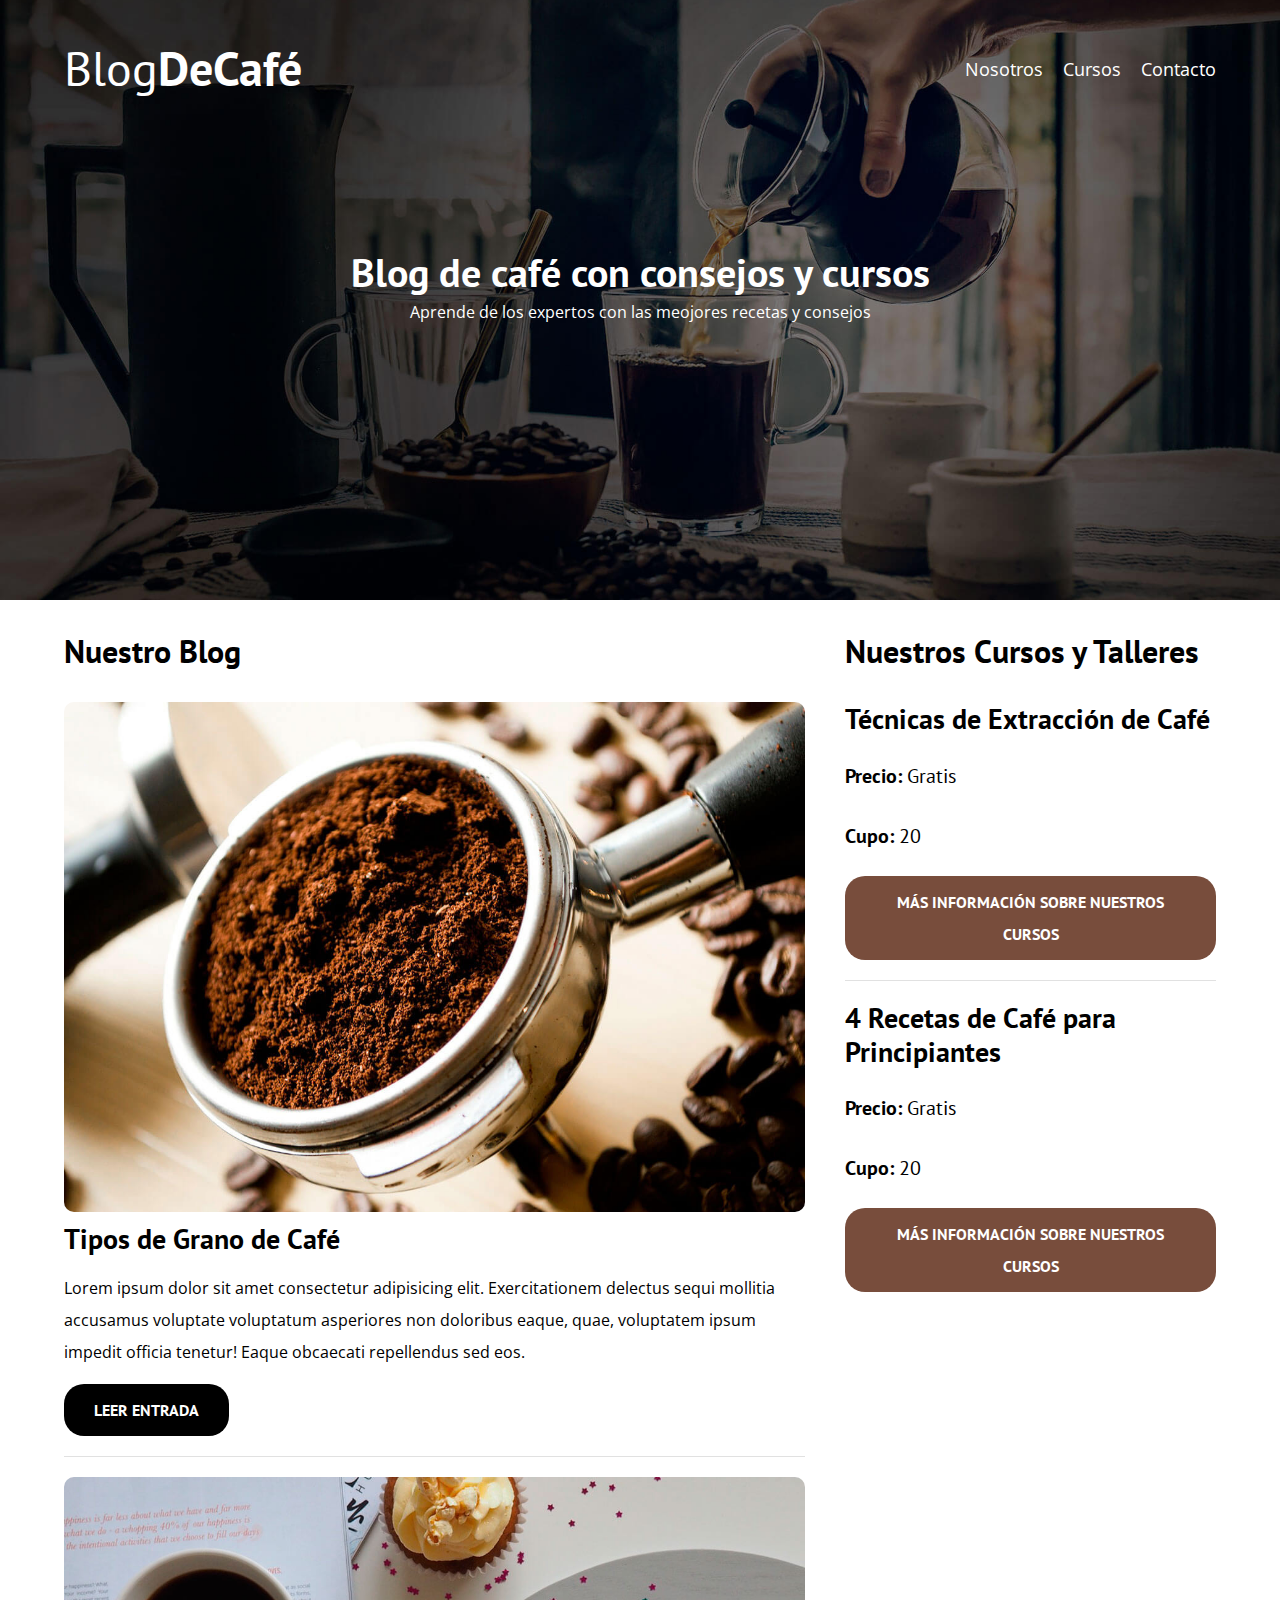
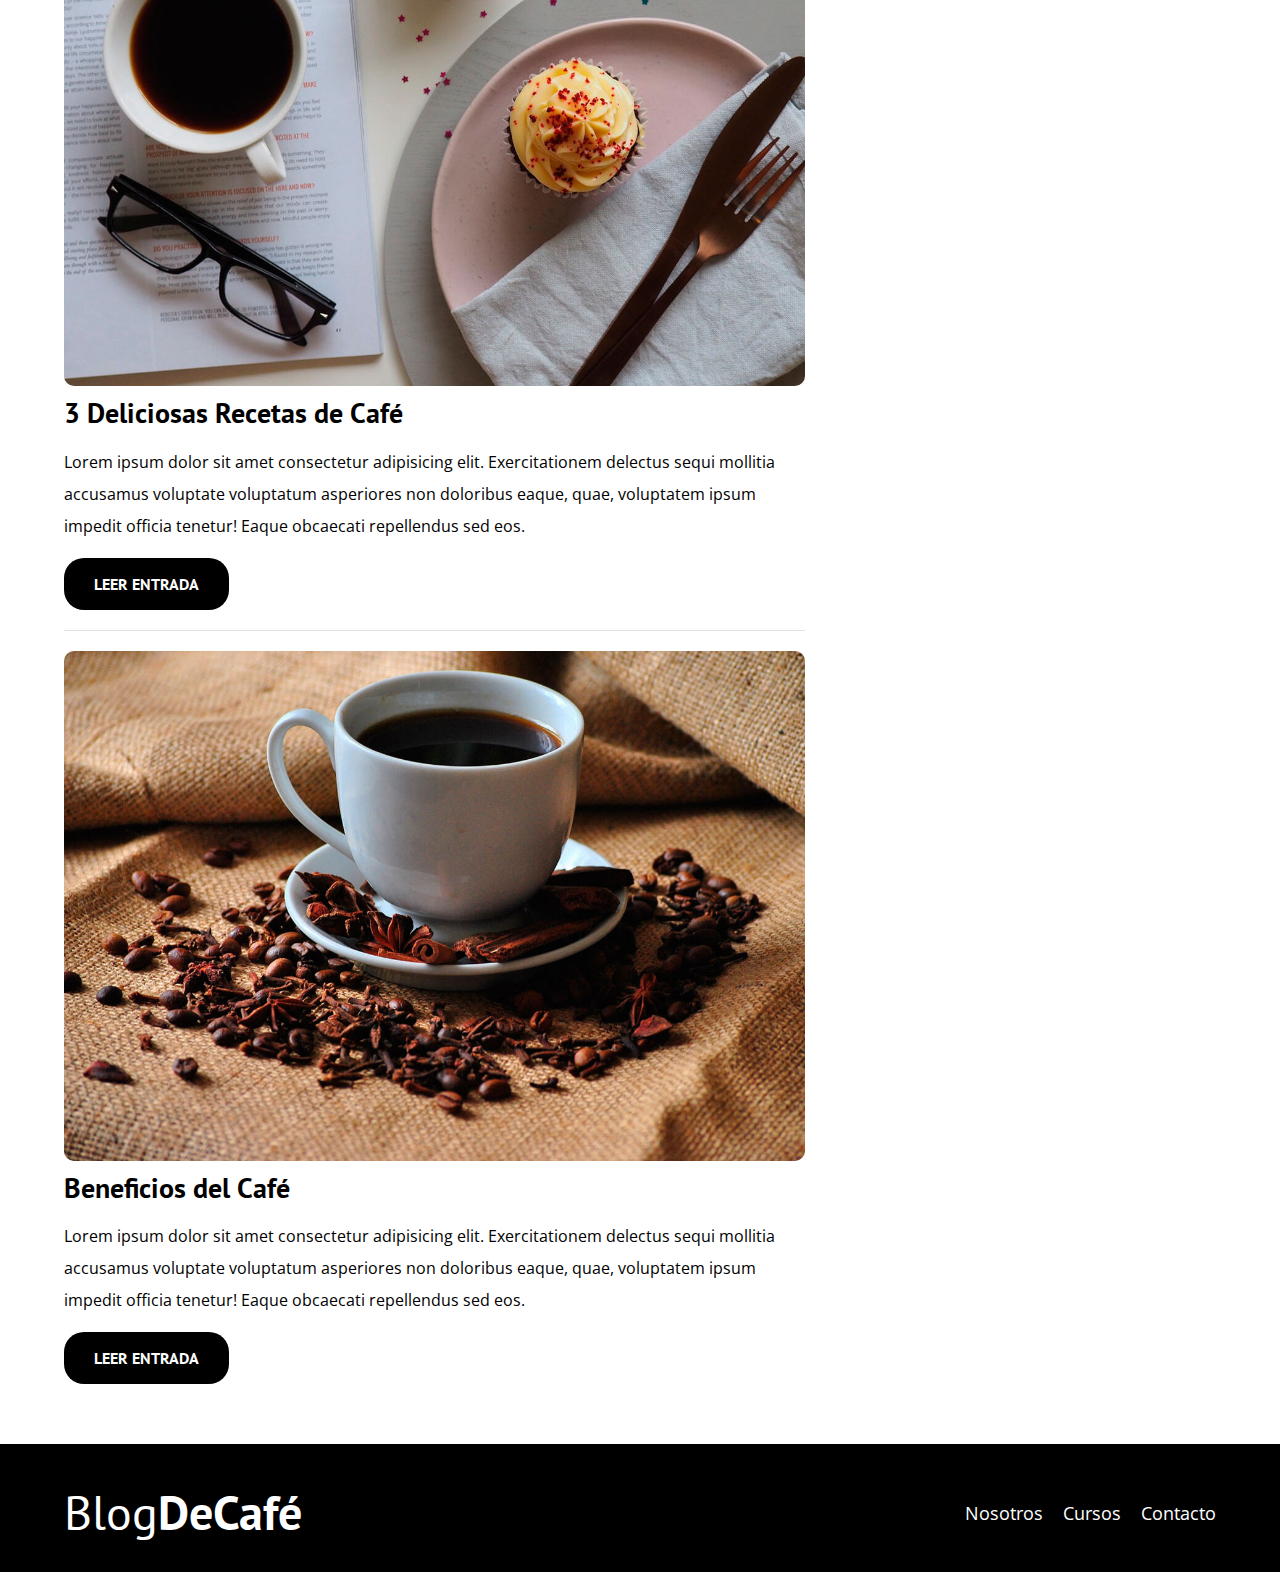
<file: index.html>
<!DOCTYPE html>
<html lang="en">

<head>
    <meta charset="UTF-8">
    <meta name="viewport" content="width=device-width, initial-scale=1.0">
    <title>Blog de Café</title>
    <meta name="description" content="Página web de blog de café">
    <link rel="preconnect" href="https://fonts.googleapis.com">
    <link rel="preconnect" href="https://fonts.gstatic.com" crossorigin>
    <link href="https://fonts.googleapis.com/css2?family=Open+Sans&family=PT+Sans:wght@400;700&display=swap" rel="stylesheet">

    <link rel="preload" href="css/normalize.css" as="style">
    <link rel="stylesheet" href="css/normalize.css">
    
    <link rel="preload" href="css/style.css" as="style">
    <link rel="stylesheet" href="css/style.css">
</head>

<body>
    <header class="header">

        <div class="contenedor">
            <div class="barra">
                <a class="logo" href="index.html">
                    <h1 class="logo__nombre no-margin centrar-texto">Blog<span class="logo__bold">DeCafé</span></h1>
                </a>

                <nav class="navegacion">
                    <a href="nosotros.html" class="navegacion__enlace">Nosotros</a>
                    <a href="cursos.html" class="navegacion__enlace">Cursos</a>
                    <a href="contacto.html" class="navegacion__enlace">Contacto</a>
                </nav>
            </div>
        </div>
        <div class="header__texto">
            <h2 class="no-margin">Blog de café con consejos y cursos</h2>
            <p class="no-margin">Aprende de los expertos con las meojores recetas y consejos</p>
        </div>
    </header>

    <div class="contenedor contenido-principal">
        <main class="blog">
            <h3>Nuestro Blog</h3>

            <article class="entrada">
                <div class="entrada__imagen">
                    <img loading="lazy" src="img/blog1.jpg" alt="imagen blog">
                </div>

                <div class="entrada__contenido">
                    <h4 class="no-margin">Tipos de Grano de Café</h4>
                    <p>Lorem ipsum dolor sit amet consectetur adipisicing elit. Exercitationem delectus sequi mollitia
                        accusamus voluptate voluptatum asperiores non doloribus eaque, quae, voluptatem ipsum impedit
                        officia tenetur! Eaque obcaecati repellendus sed eos.</p>
                    <a class="boton boton--primario" href="entrada.html">Leer Entrada</a>
                </div>
            </article>

            <article class="entrada">
                <div class="entrada__imagen">
                    <img loading="lazy" src="img/blog2.jpg" alt="imagen blog">
                </div>

                <div class="entrada__contenido">
                    <h4 class="no-margin">3 Deliciosas Recetas de Café</h4>
                    <p>Lorem ipsum dolor sit amet consectetur adipisicing elit. Exercitationem delectus sequi mollitia
                        accusamus voluptate voluptatum asperiores non doloribus eaque, quae, voluptatem ipsum impedit
                        officia tenetur! Eaque obcaecati repellendus sed eos.</p>
                    <a class="boton boton--primario" href="entrada.html">Leer Entrada</a>
                </div>
            </article>

            <article class="entrada">
                <div class="entrada__imagen">
                    <img loading="lazy" src="img/blog3.jpg" alt="imagen blog">
                </div>

                <div class="entrada__contenido">
                    <h4 class="no-margin">Beneficios del Café</h4>
                    <p>Lorem ipsum dolor sit amet consectetur adipisicing elit. Exercitationem delectus sequi mollitia
                        accusamus voluptate voluptatum asperiores non doloribus eaque, quae, voluptatem ipsum impedit
                        officia tenetur! Eaque obcaecati repellendus sed eos.</p>
                    <a class="boton boton--primario" href="entrada.html">Leer Entrada</a>
                </div>
            </article>
        </main>
        <aside class="sidebar">
            <h3>Nuestros Cursos y Talleres</h3>

            <ul class="cursos no-padding">
                <li class="widget-curso">
                    <h4 class="no-margin">Técnicas de Extracción de Café</h4>
                    <p class="widget-curso__label">Precio:
                        <span class="widget-curso__info">Gratis</span>
                    </p>

                    <p class="widget-curso__label">Cupo:
                        <span class="widget-curso__info">20</span>
                    </p>
                    <a class="boton boton--secundario" href="entrada.html">Más Información sobre nuestros cursos</a>
                </li>

                <li class="widget-curso">
                    <h4 class="no-margin">4 Recetas de Café para Principiantes</h4>
                    <p class="widget-curso__label">Precio:
                        <span class="widget-curso__info">Gratis</span>
                    </p>

                    <p class="widget-curso__label">Cupo:
                        <span class="widget-curso__info">20</span>
                    </p>
                    <a class="boton boton--secundario" href="entrada.html">Más Información sobre nuestros cursos</a>
                </li>
            </ul>
        </aside>
    </div>

    <footer class="footer">
        <div class="contenedor">
            <div class="barra">
                <a class="logo" href="index.html">
                    <h1 class="logo__nombre no-margin centrar-texto">Blog<span class="logo__bold">DeCafé</span></h1>
                </a>

                <nav class="navegacion">
                    <a href="nosotros.html" class="navegacion__enlace">Nosotros</a>
                    <a href="cursos.html" class="navegacion__enlace">Cursos</a>
                    <a href="contacto.html" class="navegacion__enlace">Contacto</a>
                </nav>
            </div>
        </div>
    </footer>
</body>

</html>
</file>
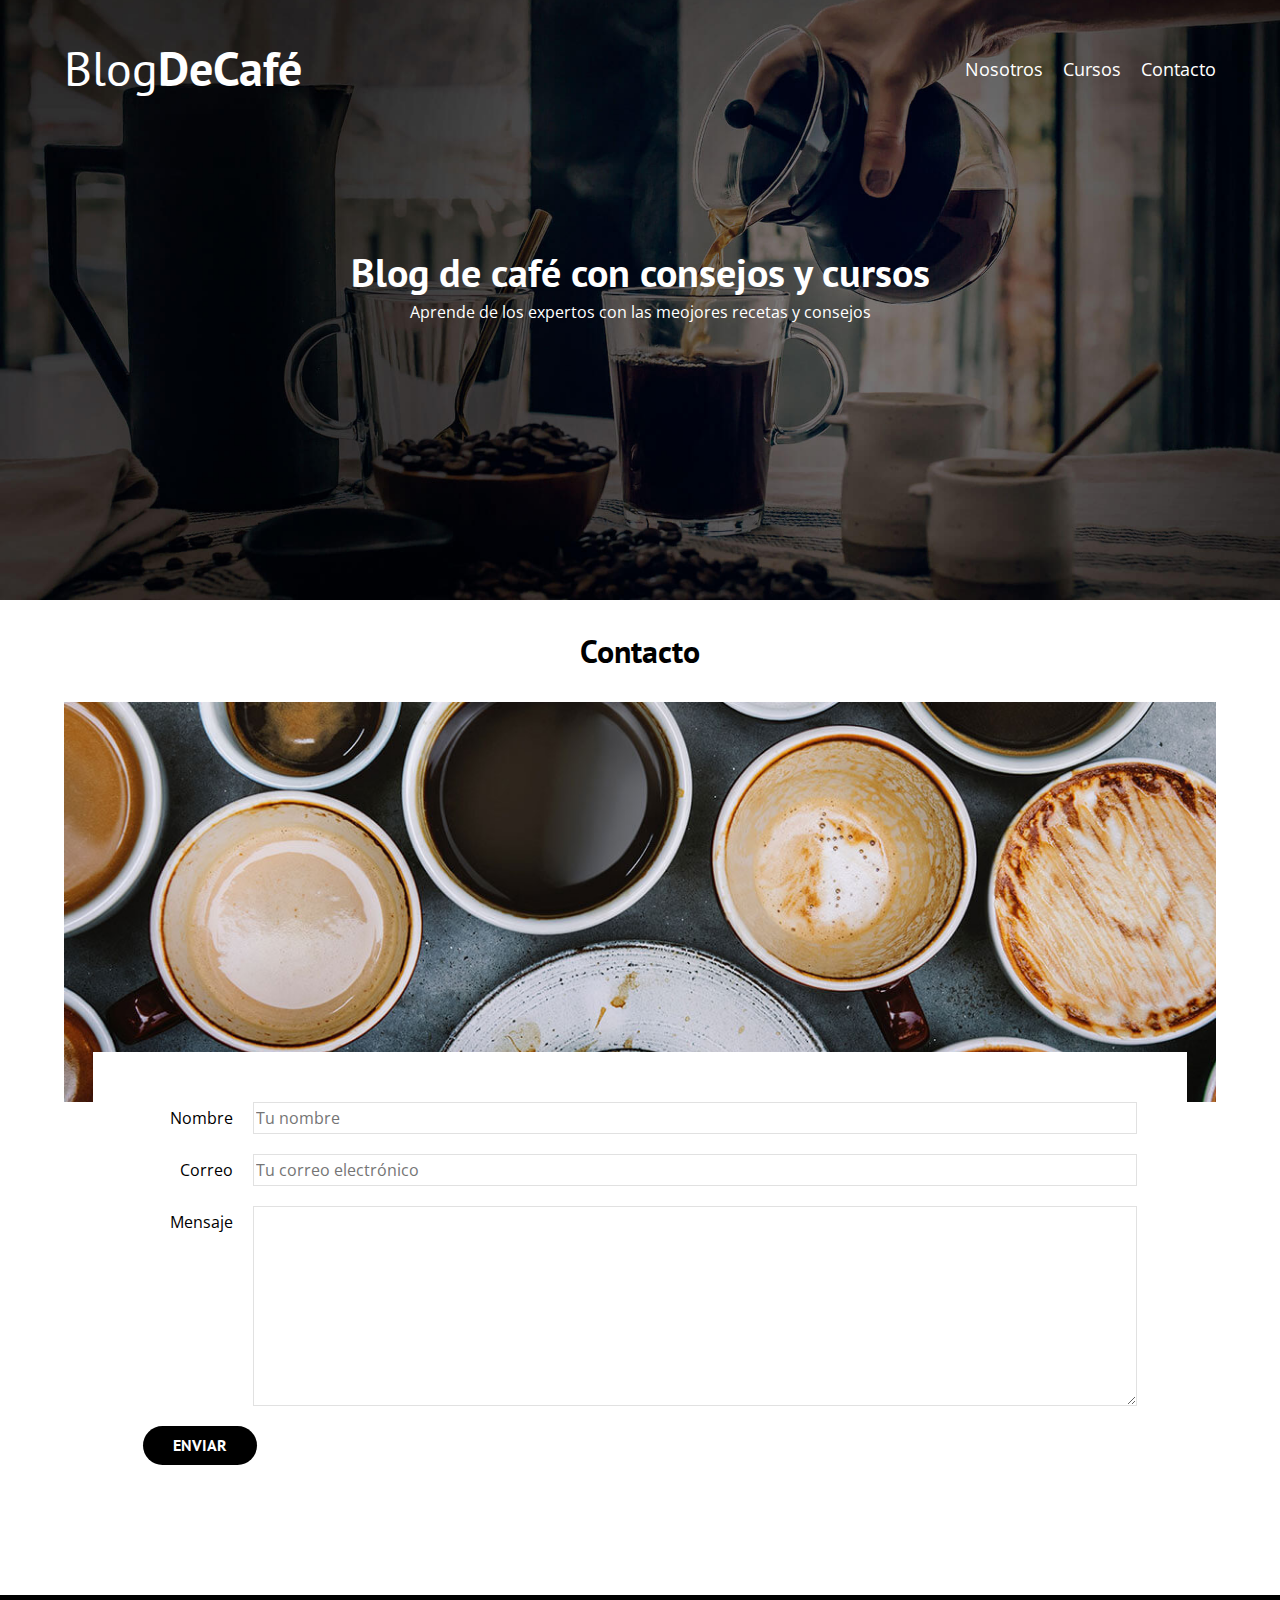
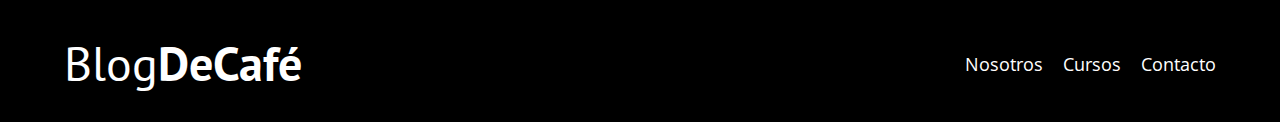
<file: contacto.html>
<!DOCTYPE html>
<html lang="en">

<head>
    <meta charset="UTF-8">
    <meta name="viewport" content="width=device-width, initial-scale=1.0">
    <title>Blog de Café</title>
    <link rel="stylesheet" href="css/normalize.css">
    <link rel="preconnect" href="https://fonts.googleapis.com">
    <link rel="preconnect" href="https://fonts.gstatic.com" crossorigin>
    <link href="https://fonts.googleapis.com/css2?family=Open+Sans&family=PT+Sans:wght@400;700&display=swap"
        rel="stylesheet">
    <link rel="stylesheet" href="css/style.css">
</head>

<body>
    <header class="header">

        <div class="contenedor">
            <div class="barra">
                <a class="logo" href="index.html">
                    <h1 class="logo__nombre no-margin centrar-texto">Blog<span class="logo__bold">DeCafé</span></h1>
                </a>

                <nav class="navegacion">
                    <a href="nosotros.html" class="navegacion__enlace">Nosotros</a>
                    <a href="cursos.html" class="navegacion__enlace">Cursos</a>
                    <a href="contacto.html" class="navegacion__enlace">Contacto</a>
                </nav>
            </div>
        </div>
        <div class="header__texto">
            <h2 class="no-margin">Blog de café con consejos y cursos</h2>
            <p class="no-margin">Aprende de los expertos con las meojores recetas y consejos</p>
        </div>
    </header>

    <main class="contenedor">
        <h3 class="centrar-texto">Contacto</h3>

        <div class="contacto-bg"></div>

        <form class="formulario" action="">
            <div class="campo">
                <label class="campo__label" for="nombre">Nombre</label>
                <input class="campo__field" type="text" placeholder="Tu nombre" id="nombre">
            </div>
            <div class="campo">
                <label class="campo__label" for="correo">Correo</label>
                <input class="campo__field" type="email" placeholder="Tu correo electrónico" id="correo">
            </div>
            <div class="campo">
                <label class="campo__label" for="mensaje">Mensaje</label>
                <textarea class="campo__field campo__field--textarea" id="mensaje"></textarea>
            </div>
            <div class="campo">
                <input type="submit" value="Enviar" class="boton boton--primario">
            </div>
        </form>

    </main>

    <footer class="footer">
        <div class="contenedor">
            <div class="barra">
                <a class="logo" href="index.html">
                    <h1 class="logo__nombre no-margin centrar-texto">Blog<span class="logo__bold">DeCafé</span></h1>
                </a>

                <nav class="navegacion">
                    <a href="nosotros.html" class="navegacion__enlace">Nosotros</a>
                    <a href="cursos.html" class="navegacion__enlace">Cursos</a>
                    <a href="contacto.html" class="navegacion__enlace">Contacto</a>
                </nav>
            </div>
        </div>
    </footer>
</body>

</html>
</file>
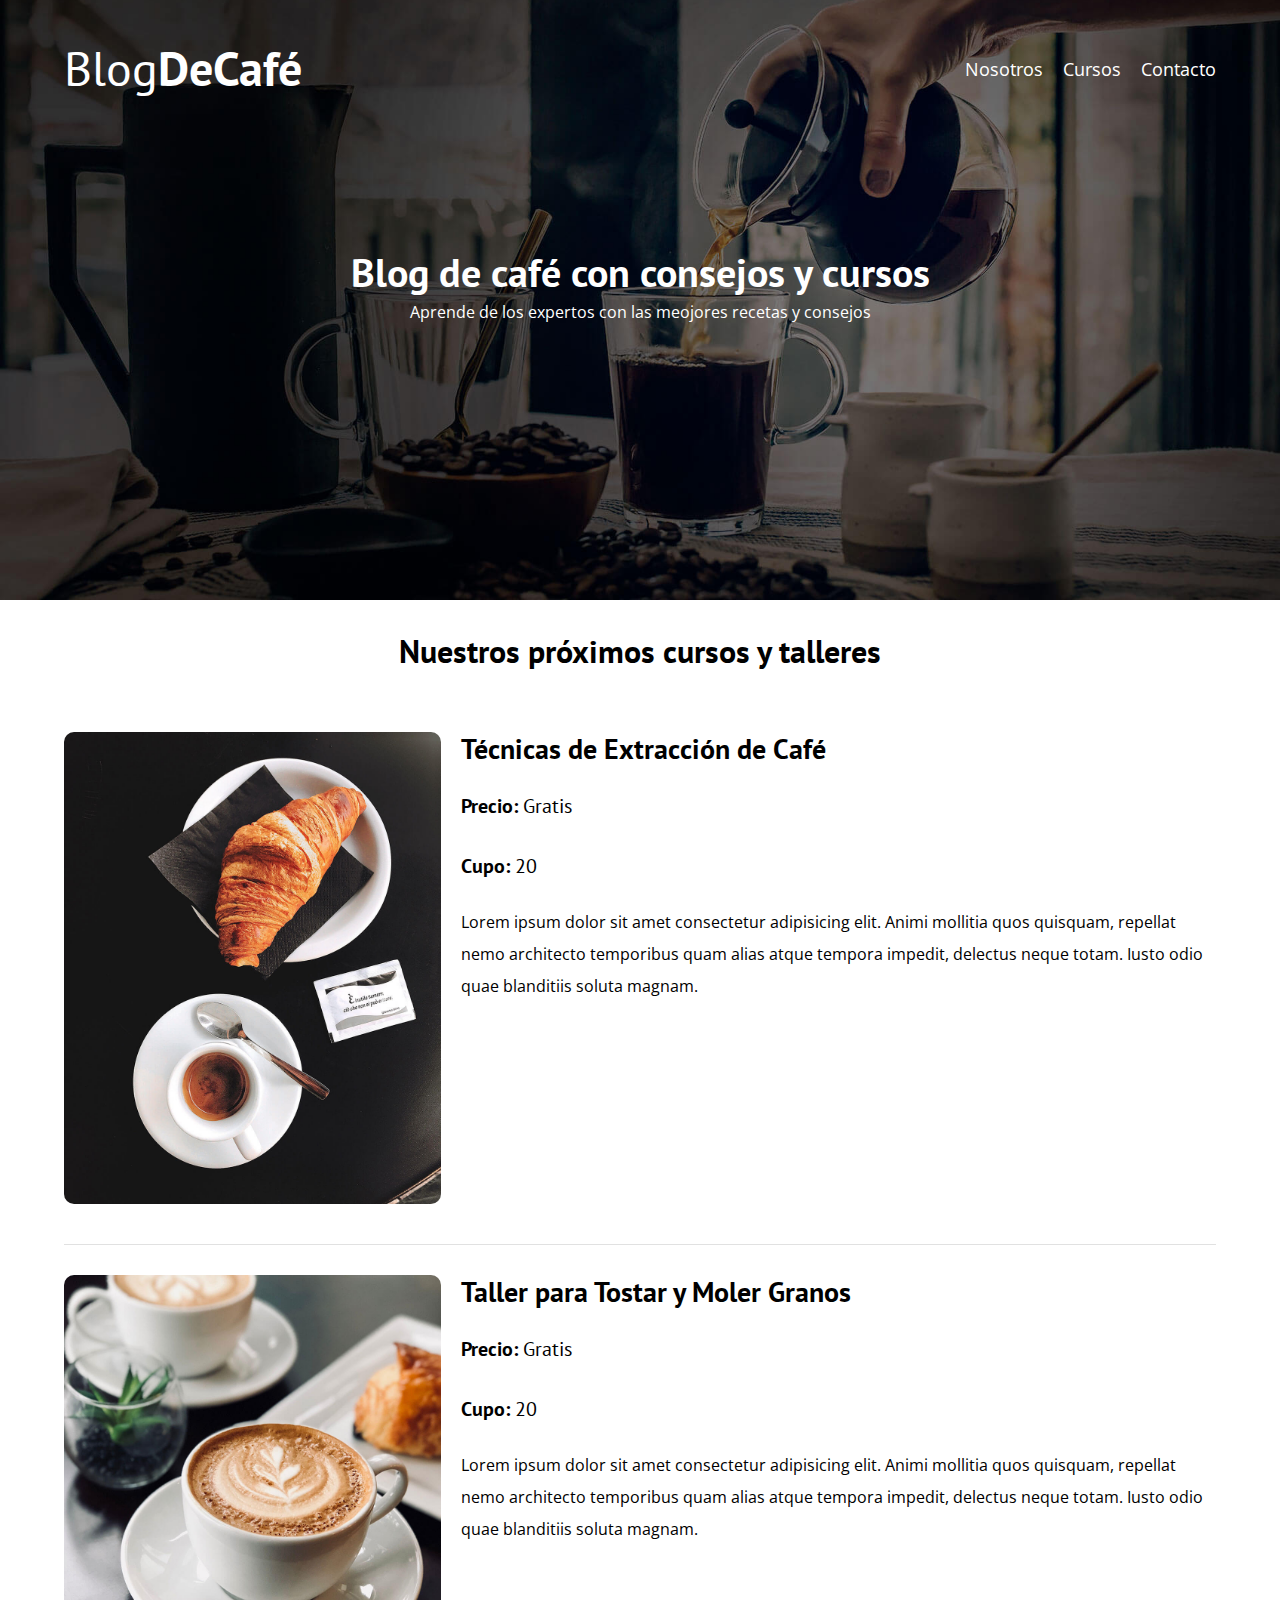
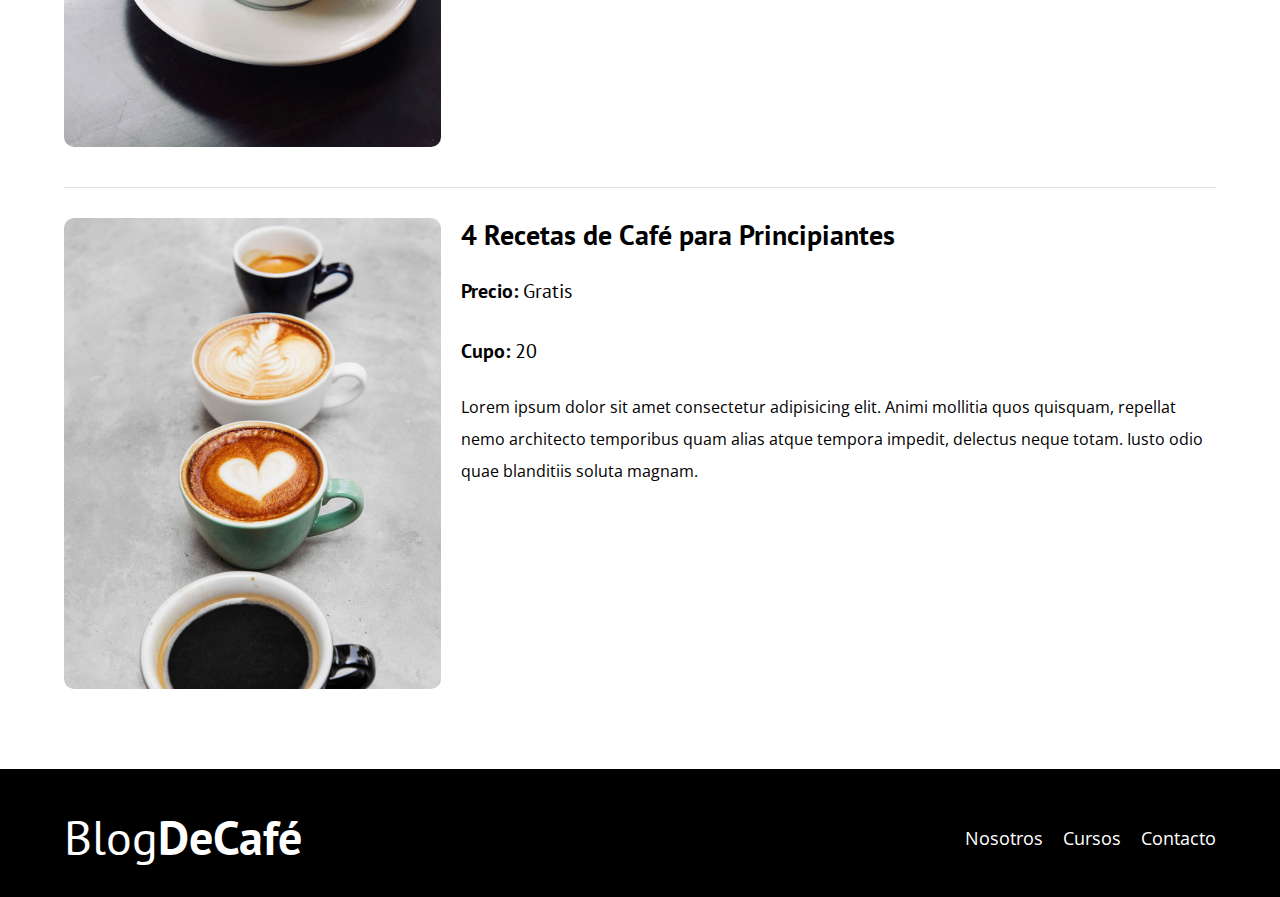
<file: cursos.html>
<!DOCTYPE html>
<html lang="en">

<head>
    <meta charset="UTF-8">
    <meta name="viewport" content="width=device-width, initial-scale=1.0">
    <title>Blog de Café</title>
    <link rel="stylesheet" href="css/normalize.css">
    <link rel="preconnect" href="https://fonts.googleapis.com">
    <link rel="preconnect" href="https://fonts.gstatic.com" crossorigin>
    <link href="https://fonts.googleapis.com/css2?family=Open+Sans&family=PT+Sans:wght@400;700&display=swap"
        rel="stylesheet">
    <link rel="stylesheet" href="css/style.css">
</head>

<body>
    <header class="header">

        <div class="contenedor">
            <div class="barra">
                <a class="logo" href="index.html">
                    <h1 class="logo__nombre no-margin centrar-texto">Blog<span class="logo__bold">DeCafé</span></h1>
                </a>

                <nav class="navegacion">
                    <a href="nosotros.html" class="navegacion__enlace">Nosotros</a>
                    <a href="cursos.html" class="navegacion__enlace">Cursos</a>
                    <a href="contacto.html" class="navegacion__enlace">Contacto</a>
                </nav>
            </div>
        </div>
        <div class="header__texto">
            <h2 class="no-margin">Blog de café con consejos y cursos</h2>
            <p class="no-margin">Aprende de los expertos con las meojores recetas y consejos</p>
        </div>
    </header>

    <main class="contenedor">
        <h3 class="centrar-texto">Nuestros próximos cursos y talleres</h3>

        <div class="curso">
            <div class="curso__imagen">
                <img src="img/curso1.jpg" alt="imagen curso">
            </div>

            <div class="curso__informacion">
                <h4 class="no-margin">Técnicas de Extracción de Café</h4>
                <p class="curso__label">Precio:
                    <span class="curso__info">Gratis</span>
                </p>

                <p class="curso__label">Cupo:
                    <span class="curso__info">20</span>
                </p>
                <p class="curso__descripcion">Lorem ipsum dolor sit amet consectetur adipisicing elit. Animi mollitia
                    quos quisquam, repellat nemo architecto temporibus quam alias atque tempora impedit, delectus neque
                    totam. Iusto odio quae blanditiis soluta magnam.</p>
            </div>
        </div>

        <div class="curso">
            <div class="curso__imagen">
                <img src="img/curso2.jpg" alt="imagen curso">
            </div>

            <div class="curso__informacion">
                <h4 class="no-margin">Taller para Tostar y Moler Granos</h4>
                <p class="curso__label">Precio:
                    <span class="curso__info">Gratis</span>
                </p>

                <p class="curso__label">Cupo:
                    <span class="curso__info">20</span>
                </p>
                <p class="curso__descripcion">Lorem ipsum dolor sit amet consectetur adipisicing elit. Animi mollitia
                    quos quisquam, repellat nemo architecto temporibus quam alias atque tempora impedit, delectus neque
                    totam. Iusto odio quae blanditiis soluta magnam.</p>
            </div>
        </div>

        <div class="curso">
            <div class="curso__imagen">
                <img src="img/curso3.jpg" alt="imagen curso">
            </div>

            <div class="curso__informacion">
                <h4 class="no-margin">4 Recetas de Café para Principiantes</h4>
                <p class="curso__label">Precio:
                    <span class="curso__info">Gratis</span>
                </p>

                <p class="curso__label">Cupo:
                    <span class="curso__info">20</span>
                </p>
                <p class="curso__descripcion">Lorem ipsum dolor sit amet consectetur adipisicing elit. Animi mollitia
                    quos quisquam, repellat nemo architecto temporibus quam alias atque tempora impedit, delectus neque
                    totam. Iusto odio quae blanditiis soluta magnam.</p>
            </div>
        </div>

    </main>

    <footer class="footer">
        <div class="contenedor">
            <div class="barra">
                <a class="logo" href="index.html">
                    <h1 class="logo__nombre no-margin centrar-texto">Blog<span class="logo__bold">DeCafé</span></h1>
                </a>

                <nav class="navegacion">
                    <a href="nosotros.html" class="navegacion__enlace">Nosotros</a>
                    <a href="cursos.html" class="navegacion__enlace">Cursos</a>
                    <a href="contacto.html" class="navegacion__enlace">Contacto</a>
                </nav>
            </div>
        </div>
    </footer>
</body>

</html>
</file>
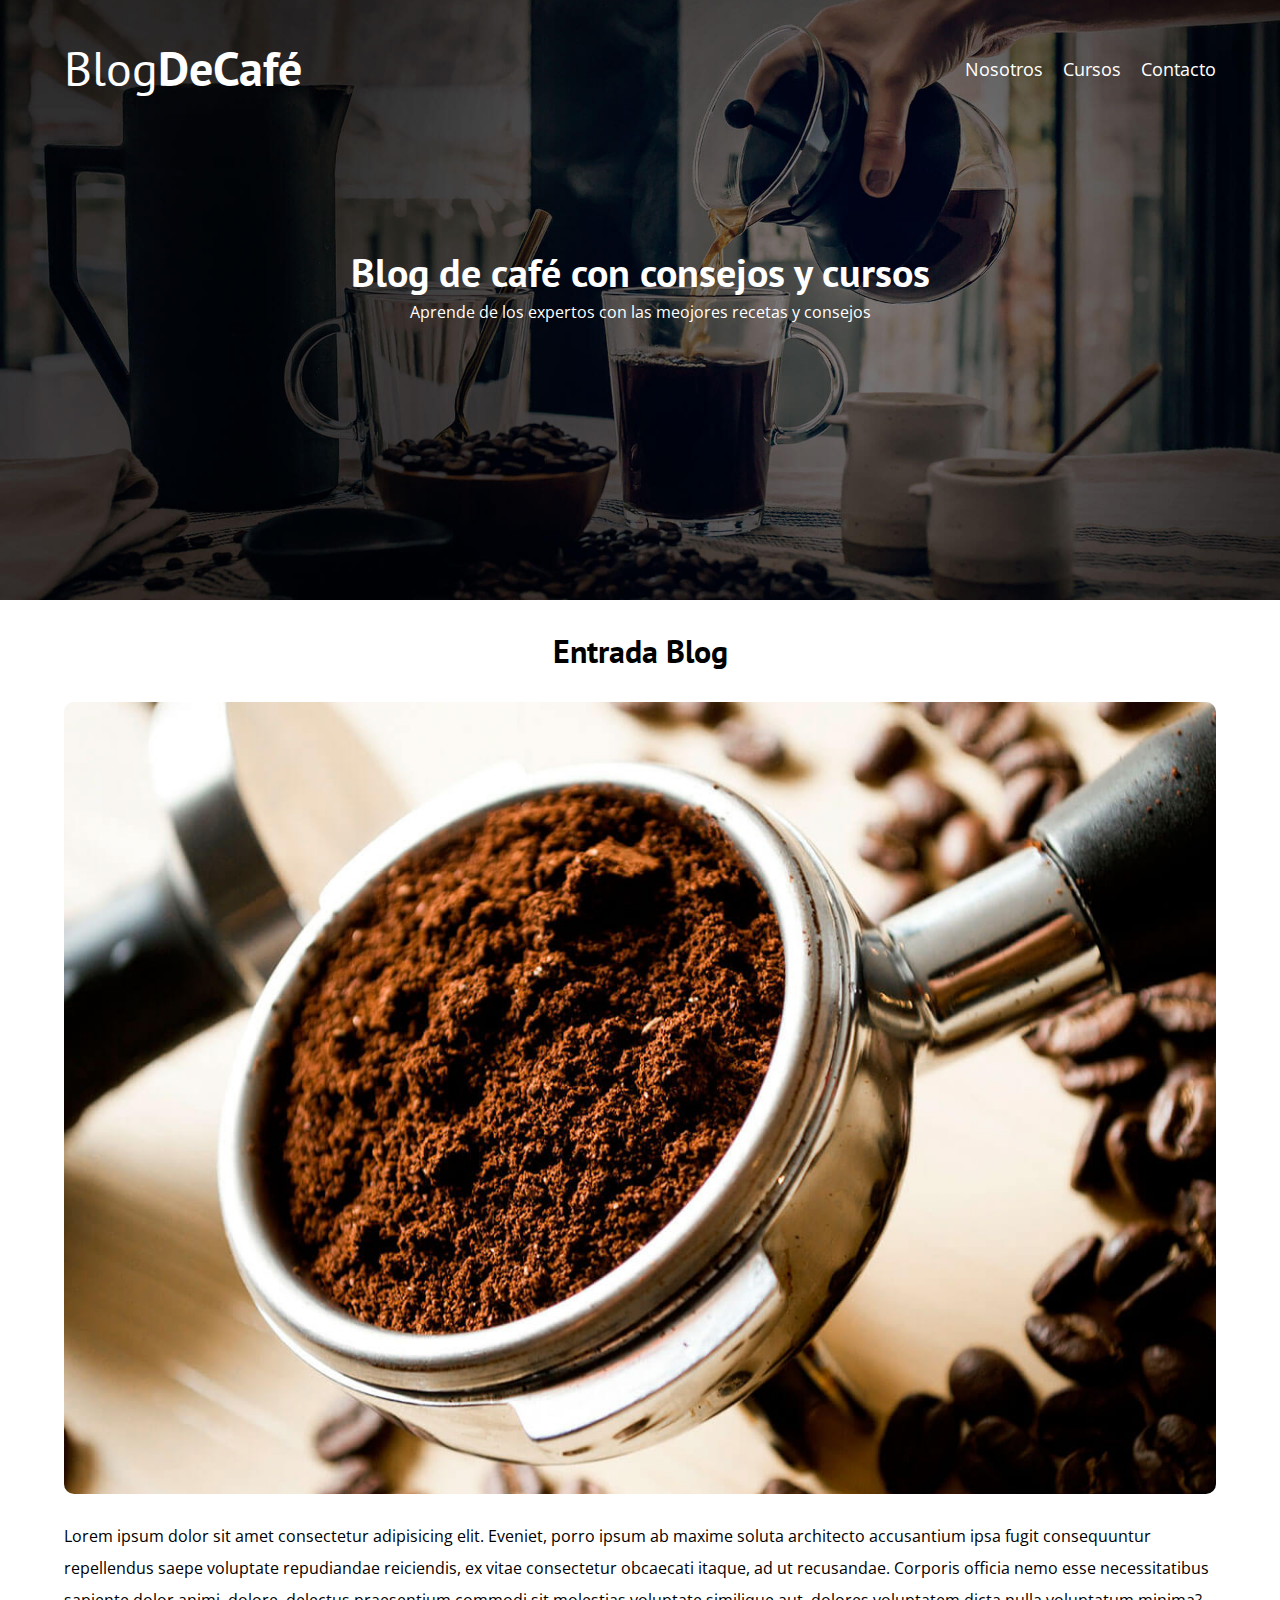
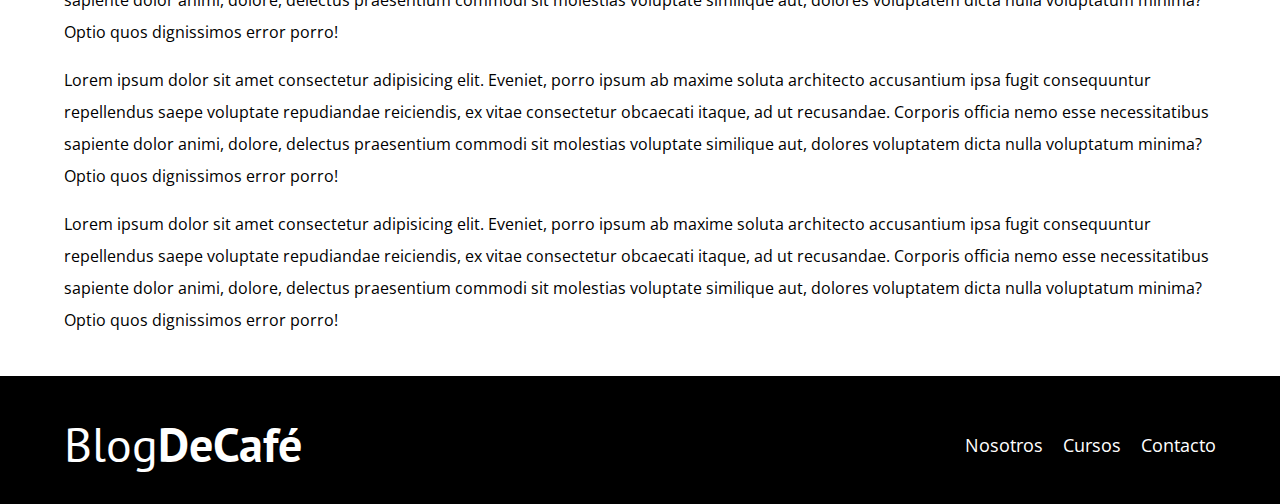
<file: entrada.html>
<!DOCTYPE html>
<html lang="en">

<head>
    <meta charset="UTF-8">
    <meta name="viewport" content="width=device-width, initial-scale=1.0">
    <title>Blog de Café</title>
    <link rel="stylesheet" href="css/normalize.css">
    <link rel="preconnect" href="https://fonts.googleapis.com">
    <link rel="preconnect" href="https://fonts.gstatic.com" crossorigin>
    <link href="https://fonts.googleapis.com/css2?family=Open+Sans&family=PT+Sans:wght@400;700&display=swap"
        rel="stylesheet">
    <link rel="stylesheet" href="css/style.css">
</head>

<body>
    <header class="header">

        <div class="contenedor">
            <div class="barra">
                <a class="logo" href="index.html">
                    <h1 class="logo__nombre no-margin centrar-texto">Blog<span class="logo__bold">DeCafé</span></h1>
                </a>

                <nav class="navegacion">
                    <a href="nosotros.html" class="navegacion__enlace">Nosotros</a>
                    <a href="cursos.html" class="navegacion__enlace">Cursos</a>
                    <a href="contacto.html" class="navegacion__enlace">Contacto</a>
                </nav>
            </div>
        </div>
        <div class="header__texto">
            <h2 class="no-margin">Blog de café con consejos y cursos</h2>
            <p class="no-margin">Aprende de los expertos con las meojores recetas y consejos</p>
        </div>
    </header>

    <main class="contenedor">
        <h3 class="centrar-texto">Entrada Blog</h3>

        <img src="img/blog1.jpg" alt="entrada de blog">
        <p>Lorem ipsum dolor sit amet consectetur adipisicing elit. Eveniet, porro ipsum ab maxime soluta architecto
            accusantium ipsa fugit consequuntur repellendus saepe voluptate repudiandae reiciendis, ex vitae consectetur
            obcaecati itaque, ad ut recusandae. Corporis officia nemo esse necessitatibus sapiente dolor animi, dolore,
            delectus praesentium commodi sit molestias voluptate similique aut, dolores voluptatem dicta nulla
            voluptatum minima? Optio quos dignissimos error porro!
        </p>
        <p>
            Lorem ipsum dolor sit amet consectetur adipisicing elit. Eveniet, porro ipsum ab maxime soluta architecto
            accusantium ipsa fugit consequuntur repellendus saepe voluptate repudiandae reiciendis, ex vitae consectetur
            obcaecati itaque, ad ut recusandae. Corporis officia nemo esse necessitatibus sapiente dolor animi, dolore,
            delectus praesentium commodi sit molestias voluptate similique aut, dolores voluptatem dicta nulla
            voluptatum minima? Optio quos dignissimos error porro!
        </p>
        <p>
            Lorem ipsum dolor sit amet consectetur adipisicing elit. Eveniet, porro ipsum ab maxime soluta architecto
            accusantium ipsa fugit consequuntur repellendus saepe voluptate repudiandae reiciendis, ex vitae consectetur
            obcaecati itaque, ad ut recusandae. Corporis officia nemo esse necessitatibus sapiente dolor animi, dolore,
            delectus praesentium commodi sit molestias voluptate similique aut, dolores voluptatem dicta nulla
            voluptatum minima? Optio quos dignissimos error porro!
        </p>
    </main>

    <footer class="footer">
        <div class="contenedor">
            <div class="barra">
                <a class="logo" href="index.html">
                    <h1 class="logo__nombre no-margin centrar-texto">Blog<span class="logo__bold">DeCafé</span></h1>
                </a>

                <nav class="navegacion">
                    <a href="nosotros.html" class="navegacion__enlace">Nosotros</a>
                    <a href="cursos.html" class="navegacion__enlace">Cursos</a>
                    <a href="contacto.html" class="navegacion__enlace">Contacto</a>
                </nav>
            </div>
        </div>
    </footer>
</body>

</html>
</file>
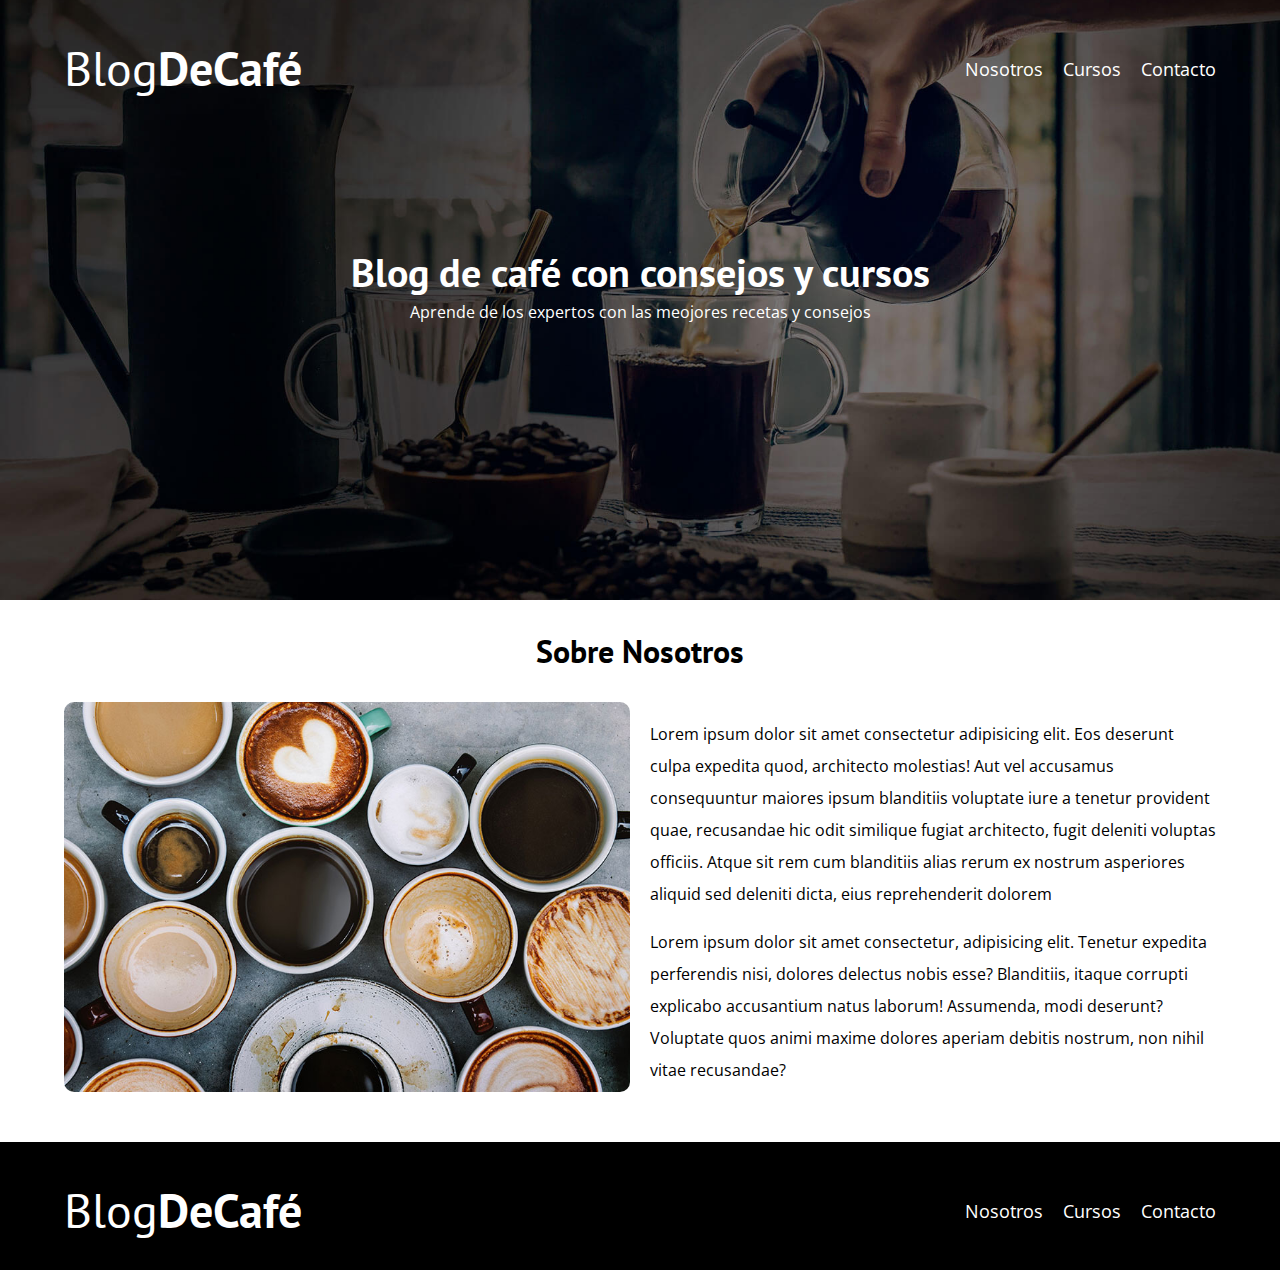
<file: nosotros.html>
<!DOCTYPE html>
<html lang="en">

<head>
    <meta charset="UTF-8">
    <meta name="viewport" content="width=device-width, initial-scale=1.0">
    <title>Blog de Café</title>
    <link rel="stylesheet" href="css/normalize.css">
    <link rel="preconnect" href="https://fonts.googleapis.com">
    <link rel="preconnect" href="https://fonts.gstatic.com" crossorigin>
    <link href="https://fonts.googleapis.com/css2?family=Open+Sans&family=PT+Sans:wght@400;700&display=swap"
        rel="stylesheet">
    <link rel="stylesheet" href="css/style.css">
</head>

<body>
    <header class="header">

        <div class="contenedor">
            <div class="barra">
                <a class="logo" href="index.html">
                    <h1 class="logo__nombre no-margin centrar-texto">Blog<span class="logo__bold">DeCafé</span></h1>
                </a>

                <nav class="navegacion">
                    <a href="nosotros.html" class="navegacion__enlace">Nosotros</a>
                    <a href="cursos.html" class="navegacion__enlace">Cursos</a>
                    <a href="contacto.html" class="navegacion__enlace">Contacto</a>
                </nav>
            </div>
        </div>
        <div class="header__texto">
            <h2 class="no-margin">Blog de café con consejos y cursos</h2>
            <p class="no-margin">Aprende de los expertos con las meojores recetas y consejos</p>
        </div>
    </header>

    <main class="contenedor">
        <h3 class="centrar-texto">Sobre Nosotros</h3>

        <div class="sobre-nosotros">
            <div class="sobre-nosotros__imagen">
                <img src="img/nosotros.jpg" alt="imagen nosotros">
            </div>

            <div class="sobre-nosotros__texto">
                <p>
                    Lorem ipsum dolor sit amet consectetur adipisicing elit. Eos deserunt culpa expedita quod,
                    architecto
                    molestias! Aut vel accusamus consequuntur maiores ipsum blanditiis voluptate iure a tenetur
                    provident
                    quae, recusandae hic odit similique fugiat architecto, fugit deleniti voluptas officiis. Atque sit
                    rem
                    cum blanditiis alias rerum ex nostrum asperiores aliquid sed deleniti dicta, eius reprehenderit
                    dolorem
                </p>
                <p>
                    Lorem ipsum dolor sit amet consectetur, adipisicing elit. Tenetur expedita perferendis nisi, dolores
                    delectus nobis esse? Blanditiis, itaque corrupti explicabo accusantium natus laborum! Assumenda,
                    modi deserunt? Voluptate quos animi maxime dolores aperiam debitis nostrum, non nihil vitae
                    recusandae?
                </p>
            </div>
        </div>
    </main>

    <footer class="footer">
        <div class="contenedor">
            <div class="barra">
                <a class="logo" href="index.html">
                    <h1 class="logo__nombre no-margin centrar-texto">Blog<span class="logo__bold">DeCafé</span></h1>
                </a>

                <nav class="navegacion">
                    <a href="nosotros.html" class="navegacion__enlace">Nosotros</a>
                    <a href="cursos.html" class="navegacion__enlace">Cursos</a>
                    <a href="contacto.html" class="navegacion__enlace">Contacto</a>
                </nav>
            </div>
        </div>
    </footer>
</body>

</html>
</file>
<file: css/style.css>
:root {
    --fuenteHeading: 'PT Sans', sans-serif;
    --fuenteParrafos: 'Open Sans', sans-serif;

    --primario: #784D3C;
    --gris: #e1e1e1;
    --blanco: #FFF;
    --negro: #000;
}

html {
    box-sizing: border-box;
    font-size: 62.5%;
}
*, *:before, *:after {
    box-sizing: inherit;
}

body {
    font-family: var(--fuenteParrafos);
    font-size: 1.6rem;
    line-height: 2;
}

/* Globales */
.contenedor {
    max-width: 120rem;
    width: 90%;
    margin: 0 auto;
}

a {
    text-decoration: none;
}

h1,h2,h3,h4 {
    font-family: var(--fuenteHeading);
    line-height: 1.2;
}

h1 {
    font-size: 4.8rem;
}

h2 {
    font-size: 4rem;
}

h3 {
    font-size: 3.2rem;
}

h4 {
    font-size: 2.8rem;
}

img {
    max-width: 100%;
    border-radius: 10px;
}

/* Utilidades */
.no-margin {
    margin: 0;
}

.no-padding {
    padding: 0;
}

.centrar-texto {
    text-align: center;
}

/* Header */
.header {
    background-image: url(../img/banner.jpg);
    height: 60rem;
    background-size: cover;
    background-repeat: no-repeat;
    background-position: center center;
}

.header__texto {
    text-align: center;
    color: var(--blanco);
    margin-top: 5rem;
}

@media (min-width: 768px){
    .header__texto {
        margin-top: 15rem;
    }
}

.barra {
    padding-top: 4rem;
}

@media (min-width: 768px){
    .barra {
        display: flex;
        justify-content: space-between;
        align-items: center;
    }
}

.logo {
    color: var(--blanco);
}

.logo__nombre {
    font-weight: normal;
}

.logo__bold {
    font-weight: bold;
}

@media (min-width: 768px){
    .navegacion {
        display: flex;
        gap: 2rem;
    }
}

.navegacion__enlace {
    display: block;
    text-align: center;
    font-size: 1.8rem;
    color: var(--blanco);
}

@media (min-width: 768px){
    .contenido-principal {
        display: grid;
        grid-template-columns: 2fr 1fr;
        column-gap: 4rem;
    }
}

.entrada {
    border-bottom: 1px solid var(--gris);
    margin-bottom: 2rem;
}

.entrada:last-of-type {
    border: none;
    margin-bottom: 0;
}

.boton {
    display: block;
    font-family: var(--fuenteHeading);
    color: var(--blanco);
    text-align: center;
    padding: 1rem 3rem;
    font: 1.8rem;
    text-transform: uppercase;
    font-weight: bold;
    margin-bottom: 2rem;
    border-radius: 20px;
    border: none;
}

@media (min-width: 768px){
    .boton {
        display: inline-block;
        border-radius: 20px;
    }
}

.boton:hover {
    cursor: pointer;
}

.boton--primario {
    background-color: var(--negro);
}

.boton--primario:hover {
    background-color: var(--primario);
}

.boton--secundario {
    background-color: var(--primario);
}

.boton--secundario:hover {
    background-color: var(--negro);
}

.cursos {
    list-style: none;
}

.widget-curso{
    border-bottom: 1px solid var(--gris);
    margin-bottom: 2rem;
}

.widget-curso:last-of-type {
    border: none;
    margin-bottom: 0;
}

.widget-curso__label {
    font-family: var(--fuenteHeading);
    font-weight: bold;
}

.widget-curso__info {
    font-weight: normal;
}

.widget-curso__label,
.widget-curso__info {
    font-size: 2rem;
}

/* Footer */
.footer {
    background-color: var(--negro);
    padding-bottom: 3rem;
    margin-top: 4rem;
}

/* Sobre Nosotros */
@media (min-width: 768px){
    .sobre-nosotros {
        display: flex;
        gap: 2rem;
    }

    .sobre-nosotros__imagen,
    .sobre-nosotros__texto {
        flex-basis: 50%;
    }
}
/* Cursos */
.curso {
    padding: 3rem 0;
    border-bottom: 1px solid var(--gris);
}

@media (min-width: 768px){
    .curso {
        display: grid;
        grid-template-columns: 1fr 2fr;
        column-gap: 2rem;
    }
}

.curso:last-of-type {
    border:none;
}

.curso__label {
    font-family: var(--fuenteHeading);
    font-weight: bold;
}

.curso__info {
    font-weight: normal;
}

.curso__label,
.curso__info {
    font-size: 2rem;
}

/* Contacto */
.contacto-bg {
    background-image: url(../img/contacto.jpg);
    height: 40rem;
    background-size: cover;
}

/* Contacto */
.formulario {
    background-color: var(--blanco);
    margin: -5rem auto 0 auto;
    width: 95%;
    padding: 5rem;
}

.campo {
    display: flex;
    margin-bottom: 2rem;
    gap: 2rem;
}

.campo__label {
    flex: 0 0 9rem;
    text-align: right;
}

.campo__field {
    flex: 1;
    border: 1px solid var(--gris);
}

.campo__field--textarea {
    height: 20rem;
}
</file>
